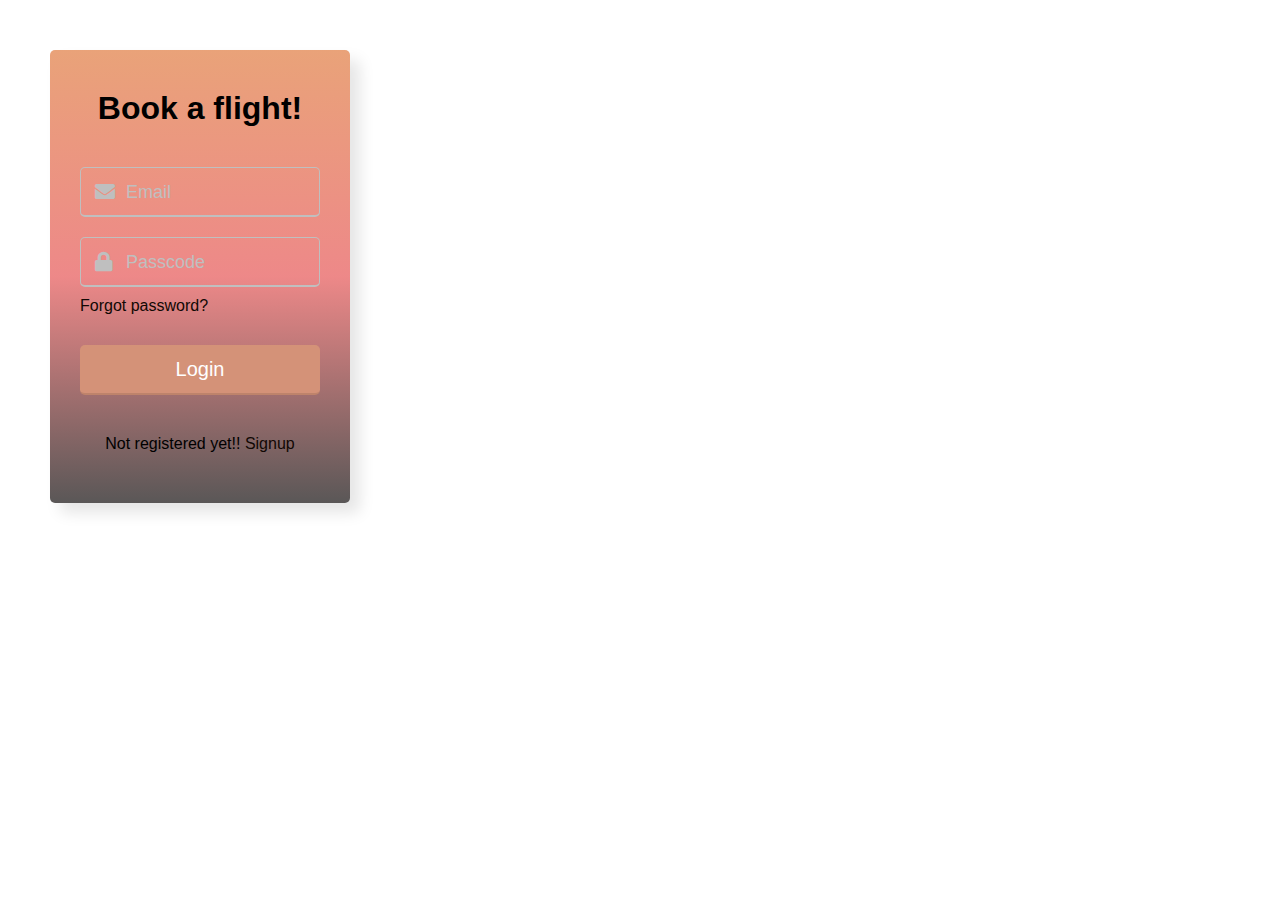
<file: Project Development Phase/Sprint 1/index.html>
<!DOCTYPE html>
<html lang="en">

<head>
    <meta charset="UTF-8">
    <meta name="viewport" content="width=device-width, initial-scale=1.0">
    <title>Sign In...</title>
    <link rel="stylesheet" href="style.css">
    <link rel="stylesheet" href="https://cdnjs.cloudflare.com/ajax/libs/font-awesome/5.15.3/css/all.min.css" />
</head>

<body>
    <div class="wrapper">
        <h1>Book a flight!</h1>
            <form action="#">
            <div class="field email">
                <div class="input-area">
                    <input type="text" placeholder="Email">
                    <i class="icon fas fa-envelope"></i>
                    <i class="error error-icon fas fa-exclamation-circle"></i>
                </div>
                <div class="error error-txt">Email is required!!</div>
            </div>
            <div class="field password">
                <div class="input-area">
                    <input type="password" placeholder="Passcode">
                    <i class="icon fas fa-lock"></i>
                    <i class="error error-icon fas fa-exclamation-circle"></i>
                </div>
                <div class="error error-txt">Password is required!!</div>
            </div>
            <div class="pass-txt"><a href="#">Forgot password?</a></div>
            <input type="submit" value="Login">
        </form>
        <div class="sign-txt"> Not registered yet!! <a href="#">Signup </a></div>
    </div>

    <script src="script.js"></script>

</body>

</html>
</file>
<file: Project Development Phase/Sprint 1/style.css>
@import url('https://fonts.googleapis.com/css2?family=Poppins:wght@400;500;600&display=swap');
* {
    margin: 0;
    padding: 0;
    box-sizing: border-box;
    font-family: "Gill Sans Extrabold",sans-serif;
}

body {
    margin: 50px;
    display: flex;
    align-items: center;
    justify-content: start;
    background-image: url("https://media.istockphoto.com/id/1067822456/photo/carry-on-in-front-of-a-plane.jpg?s=612x612&w=0&k=20&c=KheFlX2sx1BVU6Ct2P-WmgOcsNGVF0AtDB4CIIC0-LI=");
    background-repeat: no-repeat;
    background-position: center;
    background-size: cover;
}
::selection {
    color: #fff;
    background: #53f0e3;
}

.wrapper {
    width: 300px;
    padding: 40px 30px 50px 30px;
    background: linear-gradient(rgba(224, 123, 64,.7),rgba(230, 86, 86, 0.7),rgb(90, 87, 87));
    border-radius: 5px;
    text-align: center;
    box-shadow: 10px 10px 15px rgba(0, 0, 0, 0.1);
}

.wrapper header {
    font-size: 35px;
    font-weight: 600;
 
}

.wrapper form {
    margin: 40px 0;
}

form .field {
    width: 100%;
    margin-bottom: 20px;
}

form .field.shake {
    animation: shake 0.2s ease-in-out;
}

@keyframes shake {
    0%,
    100% {
        margin-left: 0px;
    }
    20%,
    80% {
        margin-left: -12px;
    }
    40%,
    60% {
        margin-left: 12px;
    }
}

form .field .input-area {
    height: 50px;
    width: 100%;
    position: relative;
}

form input {
    width: 100%;
    height: 100%;
    outline: none;
    padding: 0 45px;
    font-size: 20px;
    background: none;
    caret-color: #eb6122;
    border-radius: 5px;
    border: 1px solid #bfbfbf;
    border-bottom-width: 2px;
    transition: all 0.2s ease;
}

form .field input:focus,
form .field.valid input {
    border-color: #f06b53;
}

form .field.shake input,
form .field.error input {
    border-color: #242121;
}

.field .input-area i {
    position: absolute;
    top: 50%;
    font-size: 20px;
    pointer-events: none;
    transform: translateY(-50%);
}

.input-area .icon {
    left: 15px;
    color: #bfbfbf;
    transition: color 0.2s ease;
}

.input-area .error-icon {
    right: 15px;
    color: #d8b9bc;
}

form input:focus~.icon,
form .field.valid .icon {
    color: #3d3e42;
}

form .field.shake input:focus~.icon,
form .field.error input:focus~.icon {
    color: #bfbfbf;
}

form input::placeholder {
    color: #bfbfbf;
    font-size: 18px;
}

form .field .error-txt {
    color: #130608;
    text-align: left;
    margin-top: 5px;
}

form .field .error {
    display: none;
}

form .field.shake .error,
form .field.error .error {
    display: block;
}

form .pass-txt {
    text-align: left;
    margin-top: -10px;
}

.wrapper a {
    color: #110804;
    text-decoration: none;
}

.wrapper a:hover {
    text-decoration: underline;
}

form input[type="submit"] {
    height: 50px;
    margin-top: 30px;
    color: #fff;
    padding: 0;
    border: none;
    background: #d49278;
    cursor: pointer;
    border-bottom: 2px solid rgba(0, 0, 0, 0.1);
    transition: all 0.3s ease;
}

form input[type="submit"]:hover {
    background: #0d4c5f;
}
</file>
